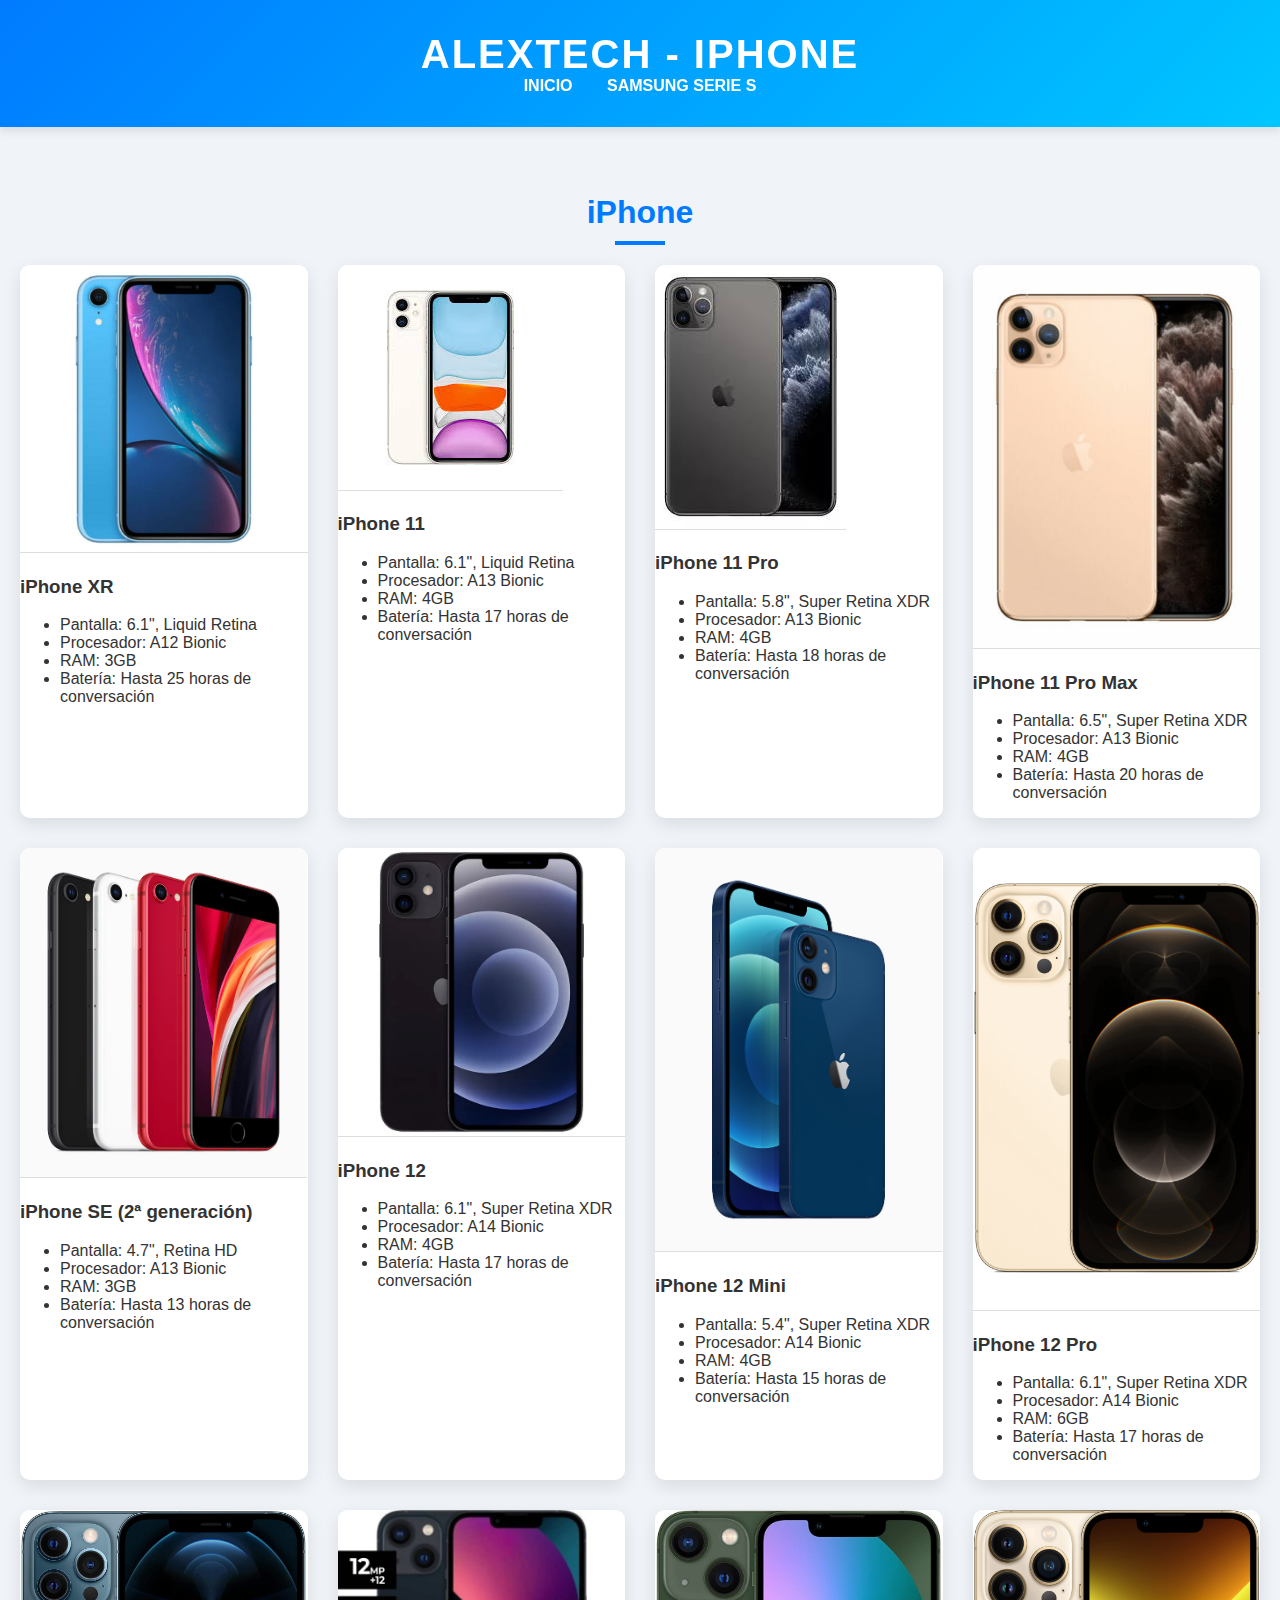
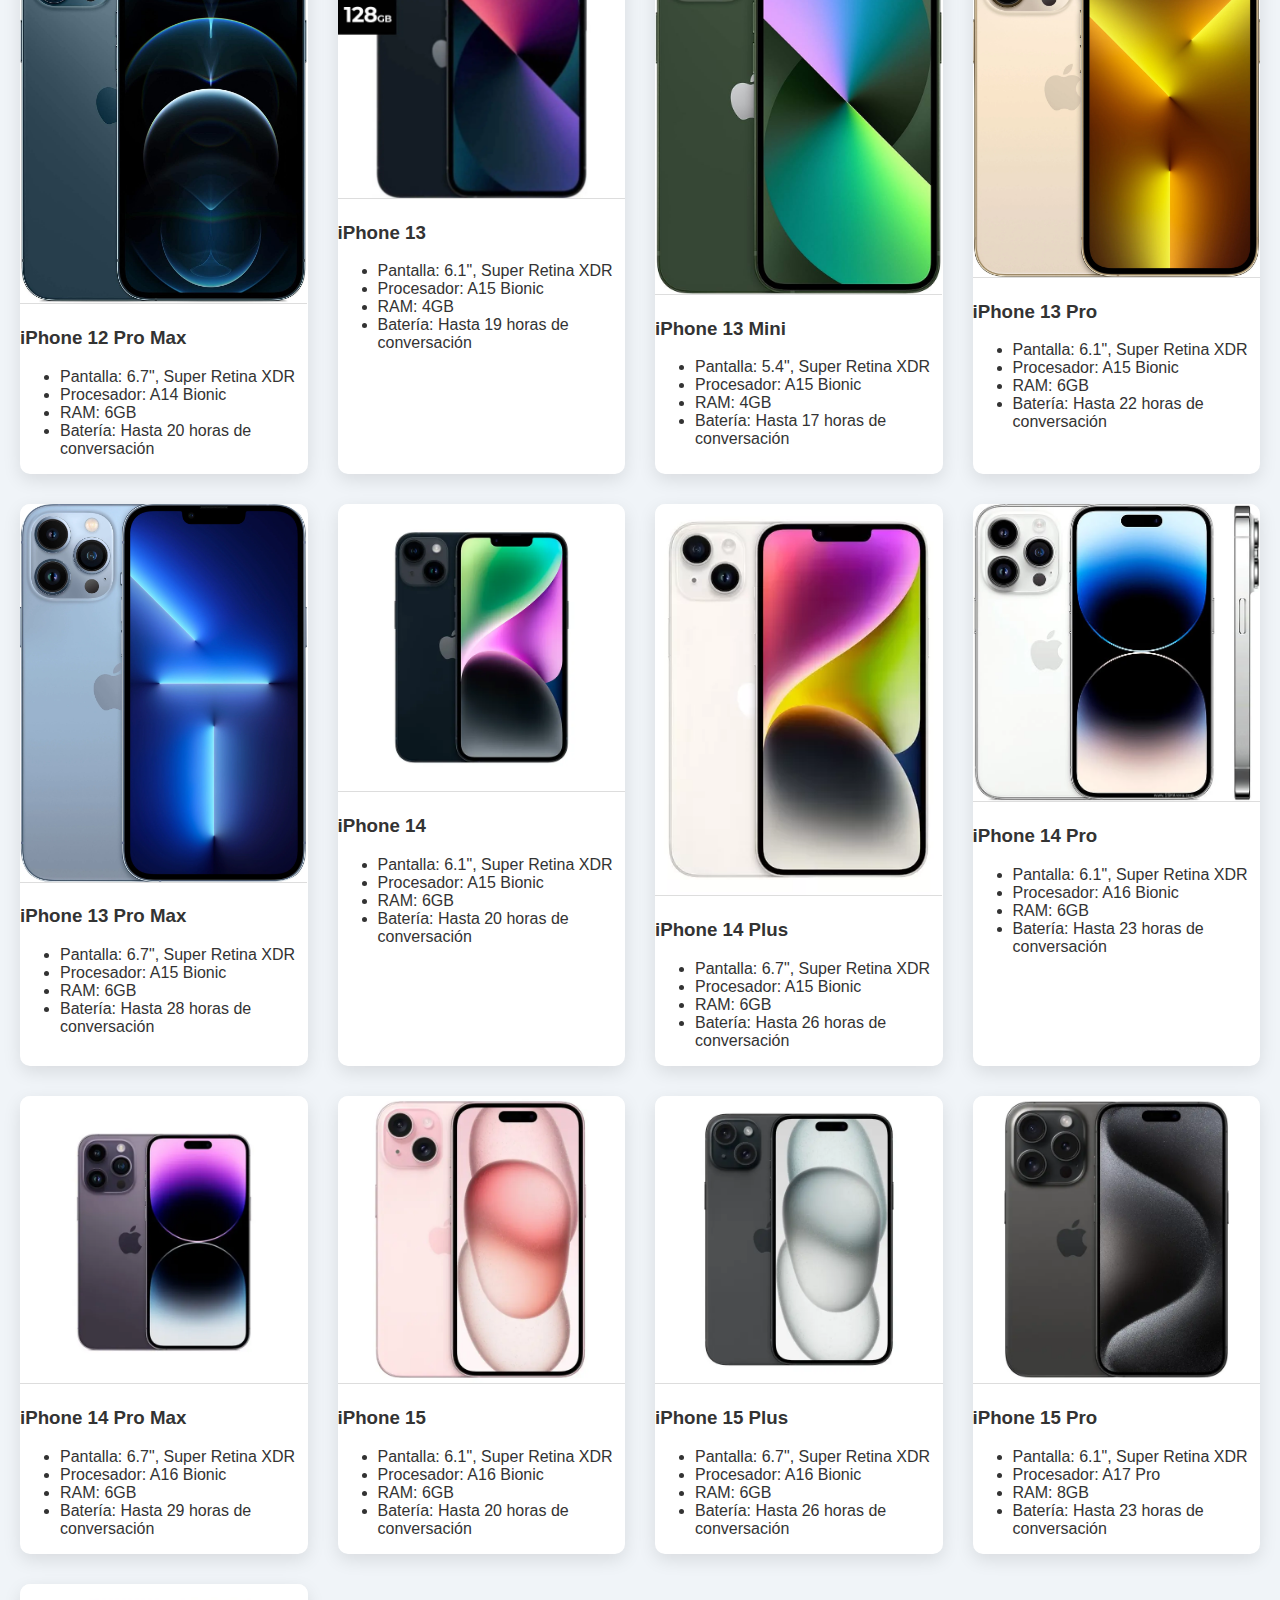
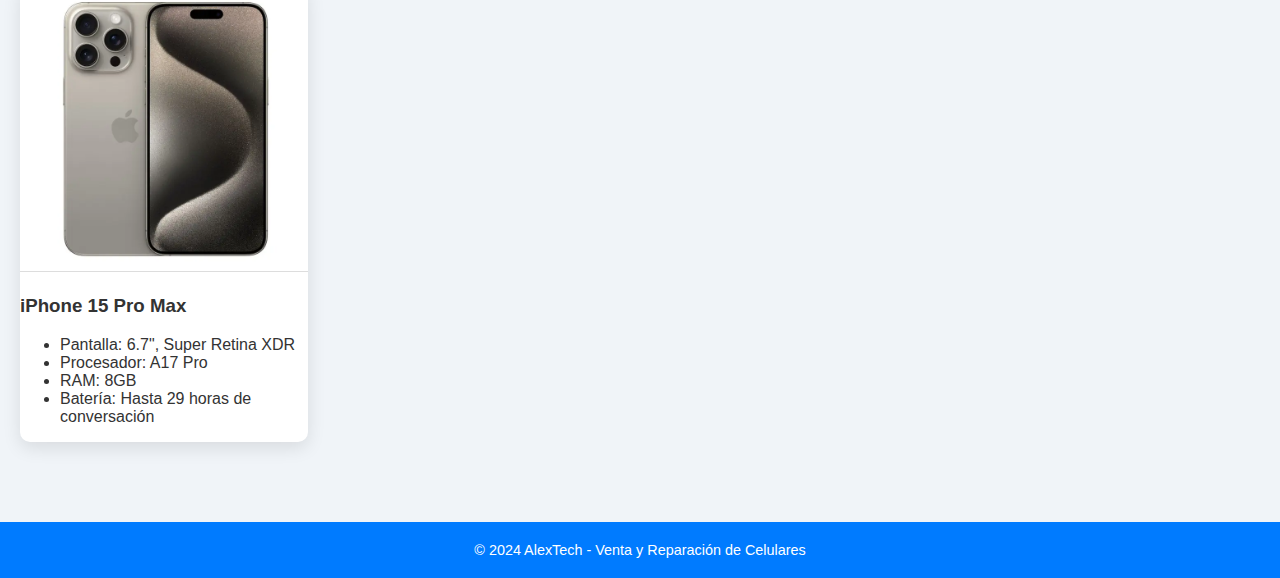
<file: iphone.html>
<!DOCTYPE html>
<html lang="es">
<head>
    <meta charset="UTF-8">
    <meta name="viewport" content="width=device-width, initial-scale=1.0">
    <title>iPhone - AlexTech</title>
    <link rel="stylesheet" href="styles.css">
</head>
<body>
    <header>
        <h1>AlexTech - iPhone</h1>
        <nav>
            <ul>
                <li><a href="index.html">Inicio</a></li>
                <li><a href="samsung.html">Samsung Serie S</a></li>
               
            </ul>
        </nav>
    </header>

    <main>
        <h2>iPhone</h2>
        <div class="phone-grid">

            <!-- iPhone XR -->
            <div class="phone-card">
                <img src="ixr.jpg" alt="iPhone XR">
                <h3>iPhone XR</h3>
                <ul>
                    <li>Pantalla: 6.1", Liquid Retina</li>
                    <li>Procesador: A12 Bionic</li>
                    <li>RAM: 3GB</li>
                    <li>Batería: Hasta 25 horas de conversación</li>
                </ul>
            </div>

            <!-- iPhone 11 -->
            <div class="phone-card">
                <img src="i11.jpeg" alt="iPhone 11">
                <h3>iPhone 11</h3>
                <ul>
                    <li>Pantalla: 6.1", Liquid Retina</li>
                    <li>Procesador: A13 Bionic</li>
                    <li>RAM: 4GB</li>
                    <li>Batería: Hasta 17 horas de conversación</li>
                </ul>
            </div>

            <!-- iPhone 11 Pro -->
            <div class="phone-card">
                <img src="i11pro.jpeg" alt="iPhone 11 Pro">
                <h3>iPhone 11 Pro</h3>
                <ul>
                    <li>Pantalla: 5.8", Super Retina XDR</li>
                    <li>Procesador: A13 Bionic</li>
                    <li>RAM: 4GB</li>
                    <li>Batería: Hasta 18 horas de conversación</li>
                </ul>
            </div>

            <!-- iPhone 11 Pro Max -->
            <div class="phone-card">
                <img src="i11promax.jpg" alt="iPhone 11 Pro Max">
                <h3>iPhone 11 Pro Max</h3>
                <ul>
                    <li>Pantalla: 6.5", Super Retina XDR</li>
                    <li>Procesador: A13 Bionic</li>
                    <li>RAM: 4GB</li>
                    <li>Batería: Hasta 20 horas de conversación</li>
                </ul>
            </div>

            <!-- iPhone SE (2ª generación) -->
            <div class="phone-card">
                <img src="iPhoneSE2.webp" alt="iPhone SE (2ª generación)">
                <h3>iPhone SE (2ª generación)</h3>
                <ul>
                    <li>Pantalla: 4.7", Retina HD</li>
                    <li>Procesador: A13 Bionic</li>
                    <li>RAM: 3GB</li>
                    <li>Batería: Hasta 13 horas de conversación</li>
                </ul>
            </div>

            <!-- iPhone 12 -->
            <div class="phone-card">
                <img src="i12.webp" alt="iPhone 12">
                <h3>iPhone 12</h3>
                <ul>
                    <li>Pantalla: 6.1", Super Retina XDR</li>
                    <li>Procesador: A14 Bionic</li>
                    <li>RAM: 4GB</li>
                    <li>Batería: Hasta 17 horas de conversación</li>
                </ul>
            </div>

            <!-- iPhone 12 Mini -->
            <div class="phone-card">
                <img src="i12mini.jpg" alt="iPhone 12 Mini">
                <h3>iPhone 12 Mini</h3>
                <ul>
                    <li>Pantalla: 5.4", Super Retina XDR</li>
                    <li>Procesador: A14 Bionic</li>
                    <li>RAM: 4GB</li>
                    <li>Batería: Hasta 15 horas de conversación</li>
                </ul>
            </div>

            <!-- iPhone 12 Pro -->
            <div class="phone-card">
                <img src="i12pró.webp" alt="iPhone 12 Pro">
                <h3>iPhone 12 Pro</h3>
                <ul>
                    <li>Pantalla: 6.1", Super Retina XDR</li>
                    <li>Procesador: A14 Bionic</li>
                    <li>RAM: 6GB</li>
                    <li>Batería: Hasta 17 horas de conversación</li>
                </ul>
            </div>

            <!-- iPhone 12 Pro Max -->
            <div class="phone-card">
                <img src="i12promax.jpg" alt="iPhone 12 Pro Max">
                <h3>iPhone 12 Pro Max</h3>
                <ul>
                    <li>Pantalla: 6.7", Super Retina XDR</li>
                    <li>Procesador: A14 Bionic</li>
                    <li>RAM: 6GB</li>
                    <li>Batería: Hasta 20 horas de conversación</li>
                </ul>
            </div>

            <!-- iPhone 13 -->
            <div class="phone-card">
                <img src="i13.webp" alt="iPhone 13">
                <h3>iPhone 13</h3>
                <ul>
                    <li>Pantalla: 6.1", Super Retina XDR</li>
                    <li>Procesador: A15 Bionic</li>
                    <li>RAM: 4GB</li>
                    <li>Batería: Hasta 19 horas de conversación</li>
                </ul>
            </div>

            <!-- iPhone 13 Mini -->
            <div class="phone-card">
                <img src="i13mini.jpg" alt="iPhone 13 Mini">
                <h3>iPhone 13 Mini</h3>
                <ul>
                    <li>Pantalla: 5.4", Super Retina XDR</li>
                    <li>Procesador: A15 Bionic</li>
                    <li>RAM: 4GB</li>
                    <li>Batería: Hasta 17 horas de conversación</li>
                </ul>
            </div>

            <!-- iPhone 13 Pro -->
            <div class="phone-card">
                <img src="i13pro.webp" alt="iPhone 13 Pro">
                <h3>iPhone 13 Pro</h3>
                <ul>
                    <li>Pantalla: 6.1", Super Retina XDR</li>
                    <li>Procesador: A15 Bionic</li>
                    <li>RAM: 6GB</li>
                    <li>Batería: Hasta 22 horas de conversación</li>
                </ul>
            </div>

            <!-- iPhone 13 Pro Max -->
            <div class="phone-card">
                <img src="i13promax.webp" alt="iPhone 13 Pro Max">
                <h3>iPhone 13 Pro Max</h3>
                <ul>
                    <li>Pantalla: 6.7", Super Retina XDR</li>
                    <li>Procesador: A15 Bionic</li>
                    <li>RAM: 6GB</li>
                    <li>Batería: Hasta 28 horas de conversación</li>
                </ul>
            </div>

            <!-- iPhone 14 -->
            <div class="phone-card">
                <img src="i14.webp" alt="iPhone 14">
                <h3>iPhone 14</h3>
                <ul>
                    <li>Pantalla: 6.1", Super Retina XDR</li>
                    <li>Procesador: A15 Bionic</li>
                    <li>RAM: 6GB</li>
                    <li>Batería: Hasta 20 horas de conversación</li>
                </ul>
            </div>
            <!-- iPhone 14 plus -->
            <div class="phone-card">
                <img src="i14plus.webp" alt="iPhone 14 Plus">
                <h3>iPhone 14 Plus</h3>
                <ul>
                    <li>Pantalla: 6.7", Super Retina XDR</li>
                    <li>Procesador: A15 Bionic</li>
                    <li>RAM: 6GB</li>
                    <li>Batería: Hasta 26 horas de conversación</li>
                </ul>
            </div>

            <!-- iPhone 14 Pro -->
            <div class="phone-card">
                <img src="i14pro.webp" alt="iPhone 14 Pro">
                <h3>iPhone 14 Pro</h3>
                <ul>
                    <li>Pantalla: 6.1", Super Retina XDR</li>
                    <li>Procesador: A16 Bionic</li>
                    <li>RAM: 6GB</li>
                    <li>Batería: Hasta 23 horas de conversación</li>
                </ul>
            </div>

            <!-- iPhone 14 Pro Max -->
            <div class="phone-card">
                <img src="i14promax.webp" alt="iPhone 14 Pro Max">
                <h3>iPhone 14 Pro Max</h3>
                <ul>
                    <li>Pantalla: 6.7", Super Retina XDR</li>
                    <li>Procesador: A16 Bionic</li>
                    <li>RAM: 6GB</li>
                    <li>Batería: Hasta 29 horas de conversación</li>
                </ul>
            </div>

            <!-- iPhone 15 -->
            <div class="phone-card">
                <img src="i15.webp" alt="iPhone 15">
                <h3>iPhone 15</h3>
                <ul>
                    <li>Pantalla: 6.1", Super Retina XDR</li>
                    <li>Procesador: A16 Bionic</li>
                    <li>RAM: 6GB</li>
                    <li>Batería: Hasta 20 horas de conversación</li>
                </ul>
            </div>

            <!-- iPhone 15 Plus -->
            <div class="phone-card">
                <img src="i15plus.webp" alt="iPhone 15 Plus">
                <h3>iPhone 15 Plus</h3>
                <ul>
                    <li>Pantalla: 6.7", Super Retina XDR</li>
                    <li>Procesador: A16 Bionic</li>
                    <li>RAM: 6GB</li>
                    <li>Batería: Hasta 26 horas de conversación</li>
                </ul>
            </div>

            <!-- iPhone 15 Pro -->
            <div class="phone-card">
                <img src="i15pro.webp" alt="iPhone 15 Pro">
                <h3>iPhone 15 Pro</h3>
                <ul>
                    <li>Pantalla: 6.1", Super Retina XDR</li>
                    <li>Procesador: A17 Pro</li>
                    <li>RAM: 8GB</li>
                    <li>Batería: Hasta 23 horas de conversación</li>
                </ul>
            </div>

            <!-- iPhone 15 Pro Max -->
            <div class="phone-card">
                <img src="i15promax.webp" alt="iPhone 15 Pro Max">
                <h3>iPhone 15 Pro Max</h3>
                <ul>
                    <li>Pantalla: 6.7", Super Retina XDR</li>
                    <li>Procesador: A17 Pro</li>
                    <li>RAM: 8GB</li>
                    <li>Batería: Hasta 29 horas de conversación</li>
                </ul>
            </div>

        </div>
    </main>

    <footer>
        <p>&copy; 2024 AlexTech - Venta y Reparación de Celulares</p>
    </footer>
</body>
</html>
</file>
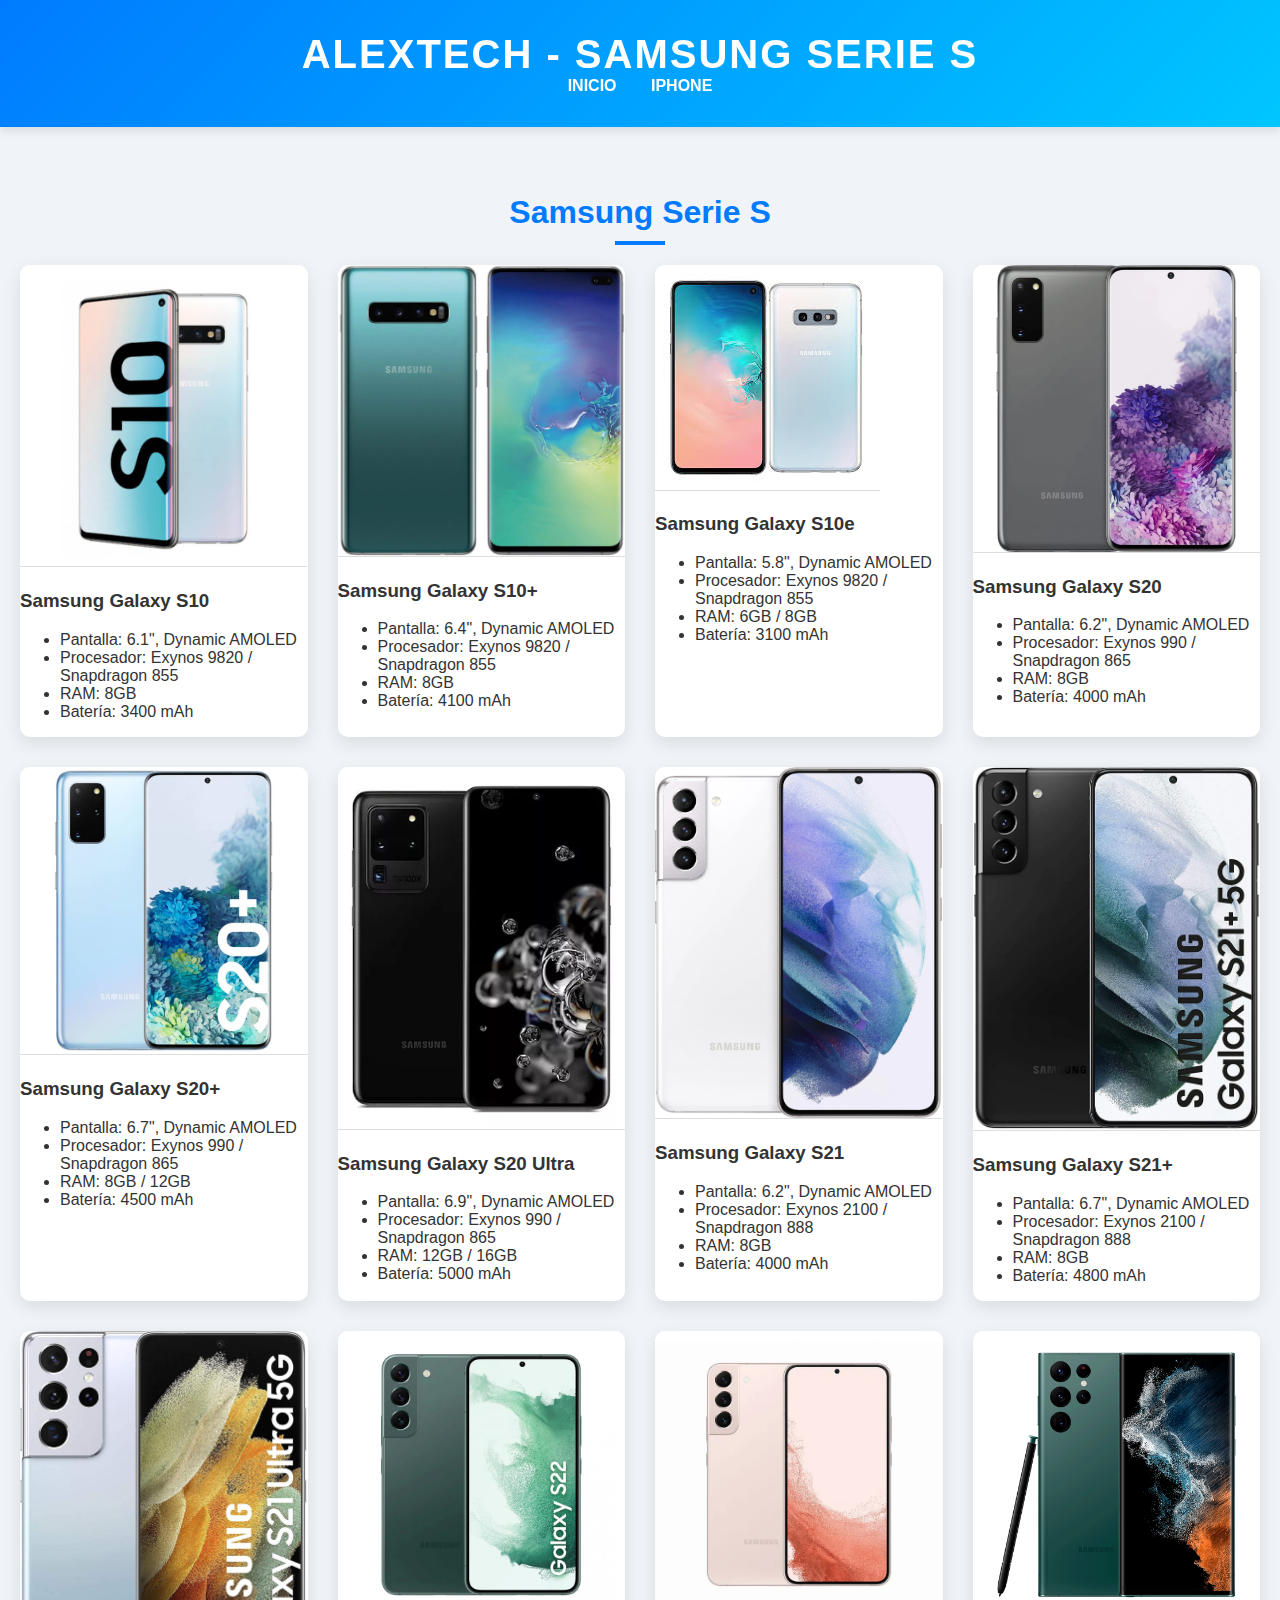
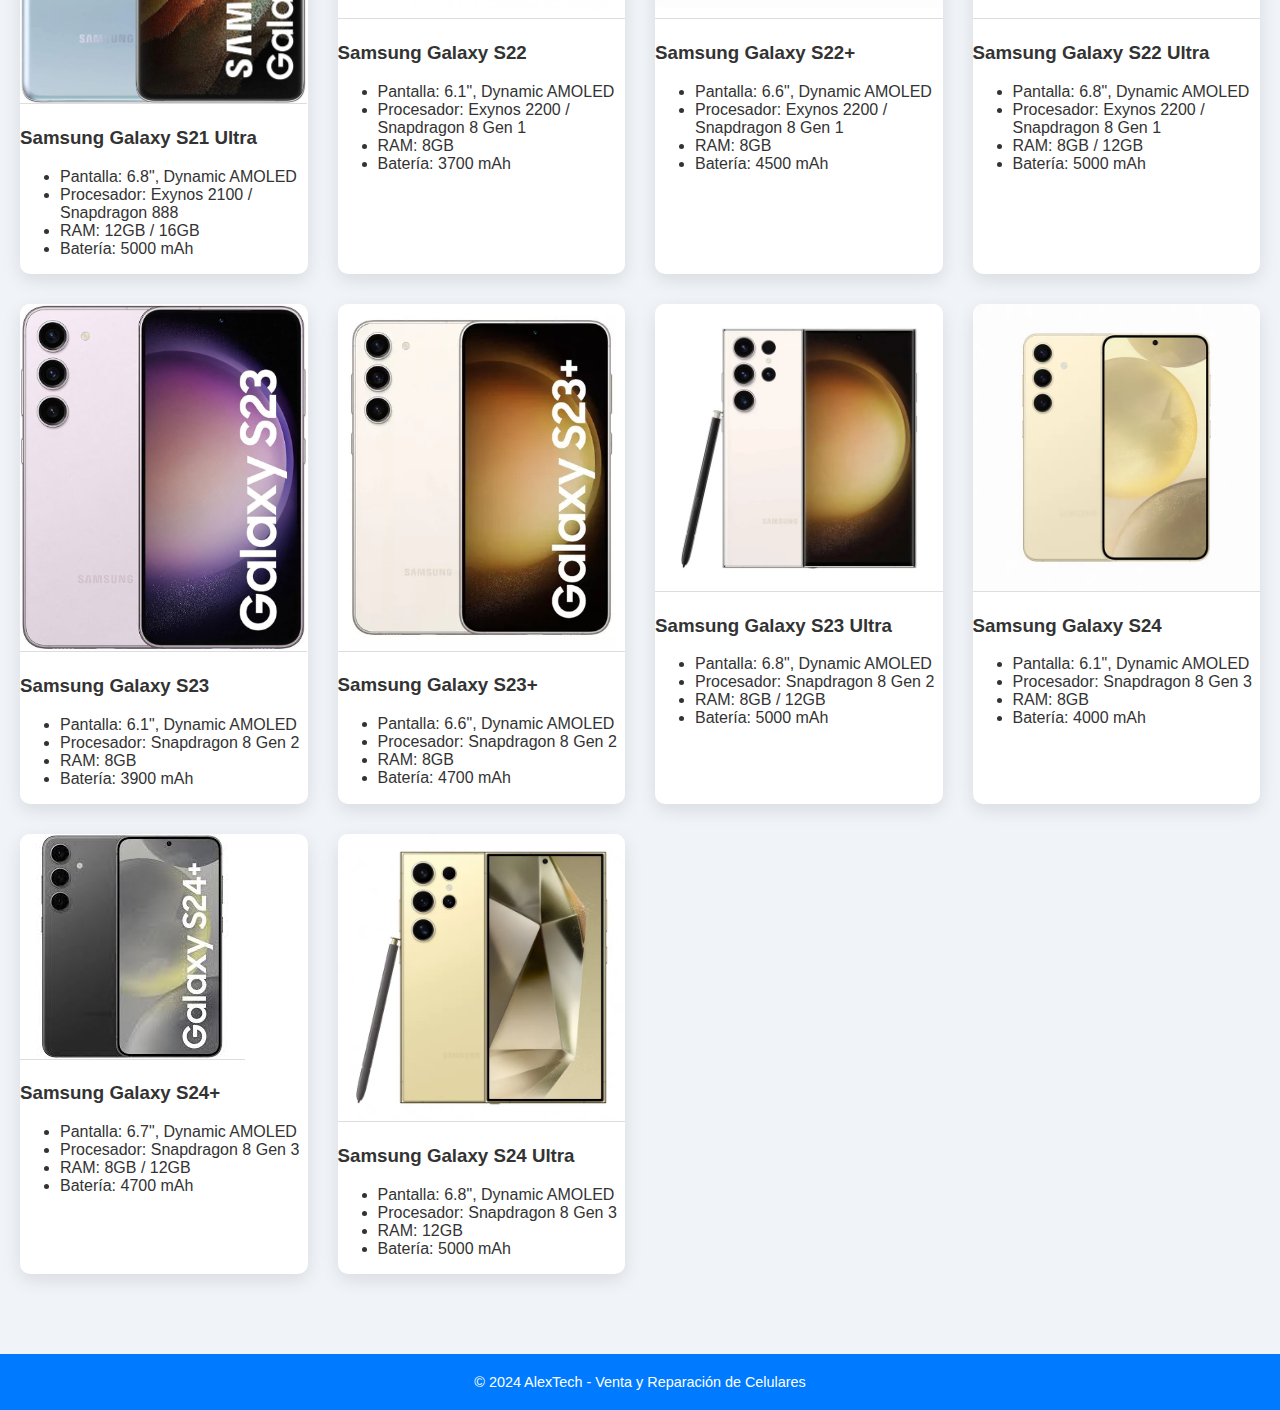
<file: samsung.html>
<!DOCTYPE html>
<html lang="es">
<head>
    <meta charset="UTF-8">
    <meta name="viewport" content="width=device-width, initial-scale=1.0">
    <title>Samsung Serie S - AlexTech</title>
    <link rel="stylesheet" href="styles.css">
</head>
<body>
    <header>
        <h1>AlexTech - Samsung Serie S</h1>
        <nav>
            <ul>
                <li><a href="index.html">Inicio</a></li>
                <li><a href="iphone.html">iPhone</a></li>
                
            </ul>
        </nav>
    </header>

    <main>
        <h2>Samsung Serie S</h2>
        <div class="phone-grid">

            <!-- Samsung Galaxy S10 -->
            <div class="phone-card">
                <img src="s10.png" alt="Samsung Galaxy S10">
                <h3>Samsung Galaxy S10</h3>
                <ul>
                    <li>Pantalla: 6.1", Dynamic AMOLED</li>
                    <li>Procesador: Exynos 9820 / Snapdragon 855</li>
                    <li>RAM: 8GB</li>
                    <li>Batería: 3400 mAh</li>
                </ul>
            </div>

            <div class="phone-card">
                <img src="s10+.png" alt="Samsung Galaxy S10+">
                <h3>Samsung Galaxy S10+</h3>
                <ul>
                    <li>Pantalla: 6.4", Dynamic AMOLED</li>
                    <li>Procesador: Exynos 9820 / Snapdragon 855</li>
                    <li>RAM: 8GB</li>
                    <li>Batería: 4100 mAh</li>
                </ul>
            </div>

            <div class="phone-card">
                <img src="s10e.png" alt="Samsung Galaxy S10e">
                <h3>Samsung Galaxy S10e</h3>
                <ul>
                    <li>Pantalla: 5.8", Dynamic AMOLED</li>
                    <li>Procesador: Exynos 9820 / Snapdragon 855</li>
                    <li>RAM: 6GB / 8GB</li>
                    <li>Batería: 3100 mAh</li>
                </ul>
            </div>

            <!-- Samsung Galaxy S20 -->
            <div class="phone-card">
                <img src="s20.webp" alt="Samsung Galaxy S20">
                <h3>Samsung Galaxy S20</h3>
                <ul>
                    <li>Pantalla: 6.2", Dynamic AMOLED</li>
                    <li>Procesador: Exynos 990 / Snapdragon 865</li>
                    <li>RAM: 8GB</li>
                    <li>Batería: 4000 mAh</li>
                </ul>
            </div>

            <div class="phone-card">
                <img src="s20+.jpg" alt="Samsung Galaxy S20+">
                <h3>Samsung Galaxy S20+</h3>
                <ul>
                    <li>Pantalla: 6.7", Dynamic AMOLED</li>
                    <li>Procesador: Exynos 990 / Snapdragon 865</li>
                    <li>RAM: 8GB / 12GB</li>
                    <li>Batería: 4500 mAh</li>
                </ul>
            </div>

            <div class="phone-card">
                <img src="s20ultra.webp" alt="Samsung Galaxy S20 Ultra">
                <h3>Samsung Galaxy S20 Ultra</h3>
                <ul>
                    <li>Pantalla: 6.9", Dynamic AMOLED</li>
                    <li>Procesador: Exynos 990 / Snapdragon 865</li>
                    <li>RAM: 12GB / 16GB</li>
                    <li>Batería: 5000 mAh</li>
                </ul>
            </div>

            <!-- Samsung Galaxy S21 -->
            <div class="phone-card">
                <img src="s21.webp" alt="Samsung Galaxy S21">
                <h3>Samsung Galaxy S21</h3>
                <ul>
                    <li>Pantalla: 6.2", Dynamic AMOLED</li>
                    <li>Procesador: Exynos 2100 / Snapdragon 888</li>
                    <li>RAM: 8GB</li>
                    <li>Batería: 4000 mAh</li>
                </ul>
            </div>

            <div class="phone-card">
                <img src="s21+.webp" alt="Samsung Galaxy S21+">
                <h3>Samsung Galaxy S21+</h3>
                <ul>
                    <li>Pantalla: 6.7", Dynamic AMOLED</li>
                    <li>Procesador: Exynos 2100 / Snapdragon 888</li>
                    <li>RAM: 8GB</li>
                    <li>Batería: 4800 mAh</li>
                </ul>
            </div>

            <div class="phone-card">
                <img src="s21ultra.jpg" alt="Samsung Galaxy S21 Ultra">
                <h3>Samsung Galaxy S21 Ultra</h3>
                <ul>
                    <li>Pantalla: 6.8", Dynamic AMOLED</li>
                    <li>Procesador: Exynos 2100 / Snapdragon 888</li>
                    <li>RAM: 12GB / 16GB</li>
                    <li>Batería: 5000 mAh</li>
                </ul>
            </div>

            <!-- Samsung Galaxy S22 -->
            <div class="phone-card">
                <img src="s22.webp" alt="Samsung Galaxy S22">
                <h3>Samsung Galaxy S22</h3>
                <ul>
                    <li>Pantalla: 6.1", Dynamic AMOLED</li>
                    <li>Procesador: Exynos 2200 / Snapdragon 8 Gen 1</li>
                    <li>RAM: 8GB</li>
                    <li>Batería: 3700 mAh</li>
                </ul>
            </div>

            <div class="phone-card">
                <img src="s22+.webp" alt="Samsung Galaxy S22+">
                <h3>Samsung Galaxy S22+</h3>
                <ul>
                    <li>Pantalla: 6.6", Dynamic AMOLED</li>
                    <li>Procesador: Exynos 2200 / Snapdragon 8 Gen 1</li>
                    <li>RAM: 8GB</li>
                    <li>Batería: 4500 mAh</li>
                </ul>
            </div>

            <div class="phone-card">
                <img src="s22ultra.png" alt="Samsung Galaxy S22 Ultra">
                <h3>Samsung Galaxy S22 Ultra</h3>
                <ul>
                    <li>Pantalla: 6.8", Dynamic AMOLED</li>
                    <li>Procesador: Exynos 2200 / Snapdragon 8 Gen 1</li>
                    <li>RAM: 8GB / 12GB</li>
                    <li>Batería: 5000 mAh</li>
                </ul>
            </div>

            <!-- Samsung Galaxy S23 -->
            <div class="phone-card">
                <img src="s23.jpg" alt="Samsung Galaxy S23">
                <h3>Samsung Galaxy S23</h3>
                <ul>
                    <li>Pantalla: 6.1", Dynamic AMOLED</li>
                    <li>Procesador: Snapdragon 8 Gen 2</li>
                    <li>RAM: 8GB</li>
                    <li>Batería: 3900 mAh</li>
                </ul>
            </div>

            <div class="phone-card">
                <img src="s23+.webp" alt="Samsung Galaxy S23+">
                <h3>Samsung Galaxy S23+</h3>
                <ul>
                    <li>Pantalla: 6.6", Dynamic AMOLED</li>
                    <li>Procesador: Snapdragon 8 Gen 2</li>
                    <li>RAM: 8GB</li>
                    <li>Batería: 4700 mAh</li>
                </ul>
            </div>

            <div class="phone-card">
                <img src="s23ultra.webp" alt="Samsung Galaxy S23 Ultra">
                <h3>Samsung Galaxy S23 Ultra</h3>
                <ul>
                    <li>Pantalla: 6.8", Dynamic AMOLED</li>
                    <li>Procesador: Snapdragon 8 Gen 2</li>
                    <li>RAM: 8GB / 12GB</li>
                    <li>Batería: 5000 mAh</li>
                </ul>
            </div>

            <!-- Samsung Galaxy S24 -->
            <div class="phone-card">
                <img src="s24.webp" alt="Samsung Galaxy S24">
                <h3>Samsung Galaxy S24</h3>
                <ul>
                    <li>Pantalla: 6.1", Dynamic AMOLED</li>
                    <li>Procesador: Snapdragon 8 Gen 3</li>
                    <li>RAM: 8GB</li>
                    <li>Batería: 4000 mAh</li>
                </ul>
            </div>

            <div class="phone-card">
                <img src="s24+.jpeg" alt="Samsung Galaxy S24+">
                <h3>Samsung Galaxy S24+</h3>
                <ul>
                    <li>Pantalla: 6.7", Dynamic AMOLED</li>
                    <li>Procesador: Snapdragon 8 Gen 3</li>
                    <li>RAM: 8GB / 12GB</li>
                    <li>Batería: 4700 mAh</li>
                </ul>
            </div>

            <div class="phone-card">
                <img src="s24ultra.webp" alt="Samsung Galaxy S24 Ultra">
                <h3>Samsung Galaxy S24 Ultra</h3>
                <ul>
                    <li>Pantalla: 6.8", Dynamic AMOLED</li>
                    <li>Procesador: Snapdragon 8 Gen 3</li>
                    <li>RAM: 12GB</li>
                    <li>Batería: 5000 mAh</li>
                </ul>
            </div>

        </div>
    </main>

    <footer>
        <p>&copy; 2024 AlexTech - Venta y Reparación de Celulares</p>
    </footer>
</body>
</html>
</file>
<file: styles.css>
/* General Styles */
body {
    font-family: 'Poppins', Arial, sans-serif;
    margin: 0;
    padding: 0;
    box-sizing: border-box;
    background-color: #f0f4f8;
    color: #333;
}

/* Header */
header {
    background: linear-gradient(135deg, #007bff, #00c6ff);
    color: #fff;
    padding: 2em 1em;
    text-align: center;
    position: sticky;
    top: 0;
    z-index: 1000;
    box-shadow: 0 4px 8px rgba(0, 0, 0, 0.1);
    animation: slideInDown 0.5s ease-out;
}

header h1 {
    margin: 0;
    font-size: 2.5em;
    letter-spacing: 2px;
    text-transform: uppercase;
}

nav ul {
    list-style: none;
    padding: 0;
    margin: 0;
    display: inline-block;
}

nav ul li {
    display: inline;
    margin: 0 15px;
}

nav ul li a {
    color: white;
    text-decoration: none;
    font-weight: bold;
    text-transform: uppercase;
    transition: color 0.3s ease;
}

nav ul li a:hover {
    color: #00c6ff;
}

/* Main Section */
main {
    padding: 40px 20px;
    animation: fadeIn 1s ease-in;
}

h2 {
    color: #007bff;
    margin-bottom: 20px;
    font-size: 2em;
    text-align: center;
    position: relative;
}

h2::after {
    content: '';
    width: 50px;
    height: 4px;
    background-color: #007bff;
    display: block;
    margin: 10px auto;
}

/* Phone Grid */
.phone-grid {
    display: grid;
    grid-template-columns: repeat(auto-fill, minmax(250px, 1fr));
    gap: 30px;
}

.phone-card {
    border-radius: 10px;
    overflow: hidden;
    box-shadow: 0 6px 18px rgba(0, 0, 0, 0.1);
    transition: transform 0.3s ease, box-shadow 0.3s ease;
    background: white;
}

.phone-card:hover {
    transform: scale(1.05);
    box-shadow: 0 12px 24px rgba(0, 0, 0, 0.2);
}

.phone-card img {
    max-width: 100%;
    border-bottom: 1px solid #ddd;
}

.phone-card p {
    margin-top: 10px;
    font-weight: bold;
    color: #333;
}

/* Footer */
footer {
    background-color: #007bff;
    color: white;
    text-align: center;
    padding: 20px 0;
    margin-top: 40px;
    position: relative;
}

footer p {
    margin: 0;
    font-size: 0.9em;
}

/* Animations */
@keyframes slideInDown {
    from {
        transform: translateY(-100%);
        opacity: 0;
    }
    to {
        transform: translateY(0);
        opacity: 1;
    }
}

@keyframes fadeIn {
    from {
        opacity: 0;
    }
    to {
        opacity: 1;
    }
}

@keyframes pulse {
    0% {
        box-shadow: 0 0 0 0 rgba(0, 123, 255, 0.7);
    }
    70% {
        box-shadow: 0 0 0 10px rgba(0, 123, 255, 0);
    }
    100% {
        box-shadow: 0 0 0 0 rgba(0, 123, 255, 0);
    }
}

/* Responsive Design */
@media (max-width: 768px) {
    nav ul li {
        display: block;
        margin: 10px 0;
    }

    header {
        padding: 1.5em;
    }

    .phone-grid {
        grid-template-columns: repeat(auto-fill, minmax(180px, 1fr));
    }
}
</file>
